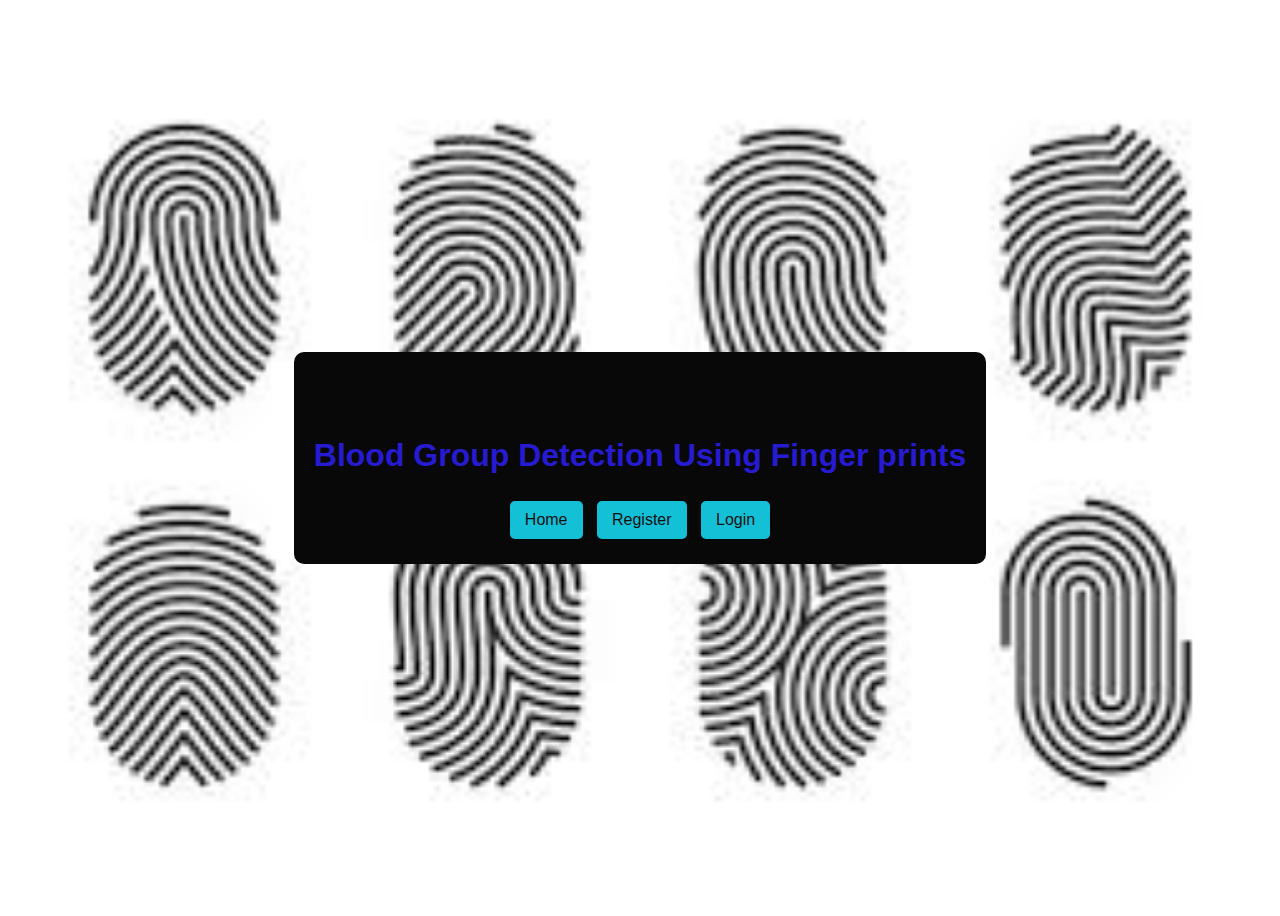
<file: blood group detection1/templates/index.html>
<html>
    <head>
        <title>Blood Group Detection</title>
        <link rel="stylesheet" href="../static/css/style.css">
    </head>
    <body>
        <div class="index-div">
            <h1>Blood Group Detection Using Finger prints</h1>
            <a href="../templates/Home.html">Home</a>
            <a href="../templates/Register.html">Register</a>
            <a href="../templates/Login.html">Login</a>
        </div>
    </body>
<html>
</file>
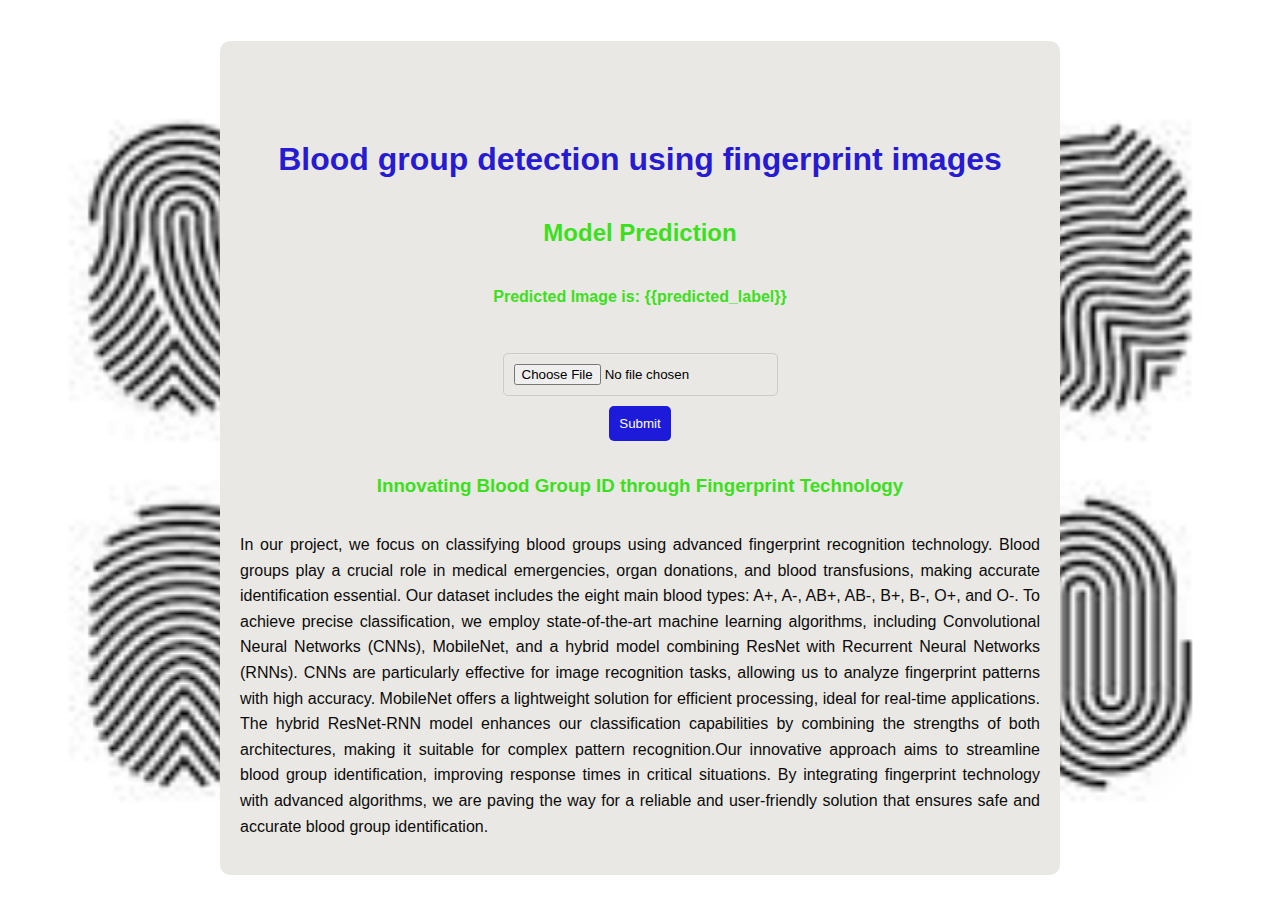
<file: blood group detection1/templates/Home.html>
<html>
    <head>
        <title>Blood Group</title>
        <link rel="stylesheet" href="../static/css/style.css">
    </head>
    <body>
        <div class="home-div">
            <h1>Blood group detection using fingerprint images</h1>           
            <h2>Model Prediction</h2>
            <h4>Predicted Image is: <strong> {{predicted_label}} </strong></h4>
            <form action="" method="post">
                <input type="file" name="image" accept="image/*" required>
                <button type="submit">Submit</button>
            </form>     
            <h3>Innovating Blood Group ID through Fingerprint Technology</h3>
            <p>In our project, we focus on classifying blood groups using advanced fingerprint recognition technology. Blood groups play a crucial role in medical emergencies, organ donations, and blood transfusions, making accurate identification essential. Our dataset includes the eight main blood types: A+, A-, AB+, AB-, B+, B-, O+, and O-. To achieve precise classification, we employ state-of-the-art machine learning algorithms, including Convolutional Neural Networks (CNNs), MobileNet, and a hybrid model combining ResNet with Recurrent Neural Networks (RNNs). CNNs are particularly effective for image recognition tasks, allowing us to analyze fingerprint patterns with high accuracy. MobileNet offers a lightweight solution for efficient processing, ideal for real-time applications. The hybrid ResNet-RNN model enhances our classification capabilities by combining the strengths of both architectures, making it suitable for complex pattern recognition.Our innovative approach aims to streamline blood group identification, improving response times in critical situations. By integrating fingerprint technology with advanced algorithms, we are paving the way for a reliable and user-friendly solution that ensures safe and accurate blood group identification.</p>
        </div>
    </body>
</html>
</file>
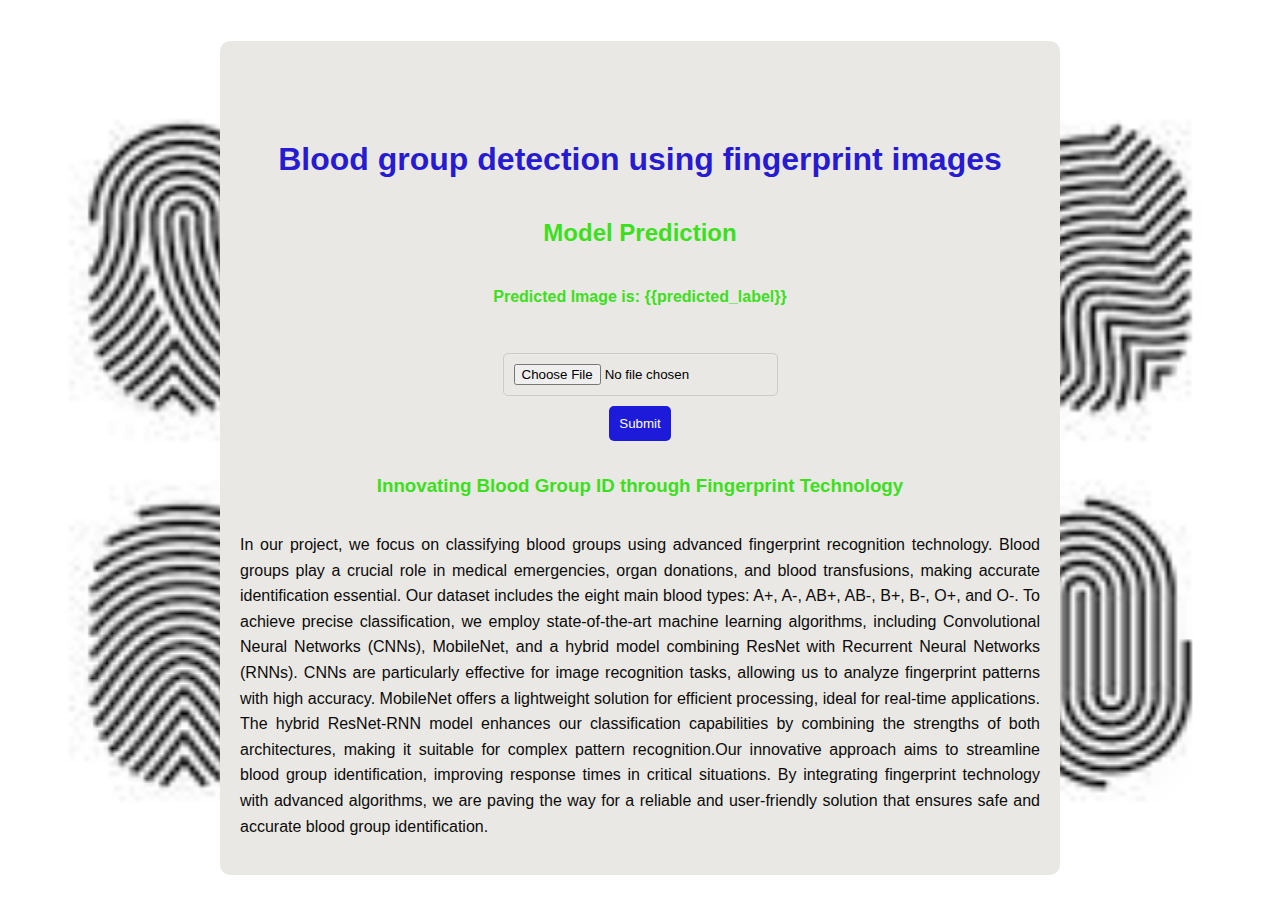
<file: blood group detection1/templates/home.html>
<html>
    <head>
        <title>Blood Group</title>
        <link rel="stylesheet" href="../static/css/style.css">
    </head>
    <body>
        <div class="home-div">
            <h1>Blood group detection using fingerprint images</h1>           
            <h2>Model Prediction</h2>
            <h4>Predicted Image is: <strong> {{predicted_label}} </strong></h4>
            <form action="../templates/Home.html" method="post">
                <input type="file" name="image" accept="image/*" required>
                <button type="submit">Submit</button>
            </form>     
            <h3>Innovating Blood Group ID through Fingerprint Technology</h3>
            <p>In our project, we focus on classifying blood groups using advanced fingerprint recognition technology. Blood groups play a crucial role in medical emergencies, organ donations, and blood transfusions, making accurate identification essential. Our dataset includes the eight main blood types: A+, A-, AB+, AB-, B+, B-, O+, and O-. To achieve precise classification, we employ state-of-the-art machine learning algorithms, including Convolutional Neural Networks (CNNs), MobileNet, and a hybrid model combining ResNet with Recurrent Neural Networks (RNNs). CNNs are particularly effective for image recognition tasks, allowing us to analyze fingerprint patterns with high accuracy. MobileNet offers a lightweight solution for efficient processing, ideal for real-time applications. The hybrid ResNet-RNN model enhances our classification capabilities by combining the strengths of both architectures, making it suitable for complex pattern recognition.Our innovative approach aims to streamline blood group identification, improving response times in critical situations. By integrating fingerprint technology with advanced algorithms, we are paving the way for a reliable and user-friendly solution that ensures safe and accurate blood group identification.</p>
        </div>
    </body>
</html>
</file>
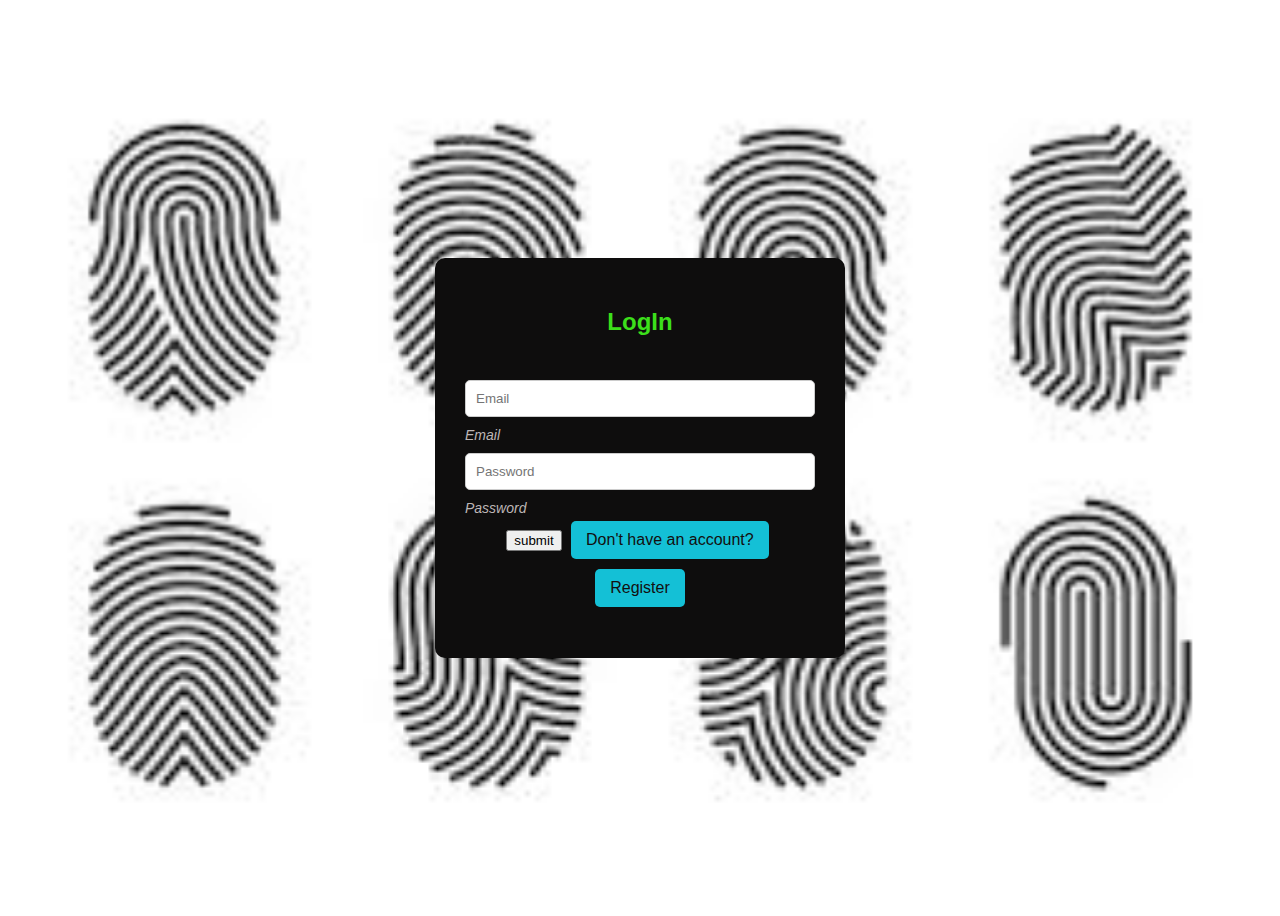
<file: blood group detection1/templates/login.html>
<html> 
    <head> 
        <title>Login Page</title> 
        <link rel="stylesheet" href="../static/css/style.css"> 
    </head> 
    <body> 
        <div class="login-div"> 
            <h2>LogIn</h2> 
            <div class="form-div"> 
                <form action="../templates/Login.html" method="post">
                    <input type="email" name="email" required placeholder="Email"> <i>Email</i> 
                    <input type="password" name="password" required placeholder="Password"> <i>Password</i> 
                    <input type="submit" value="submit"> 
                    <a href="../templates/Register.html">Don't have an account?</a> 
                    <a href="../templates/Register.html">Register</a> 
                </form>
            </div> 
        </div> 
  </body>
</html>
</file>
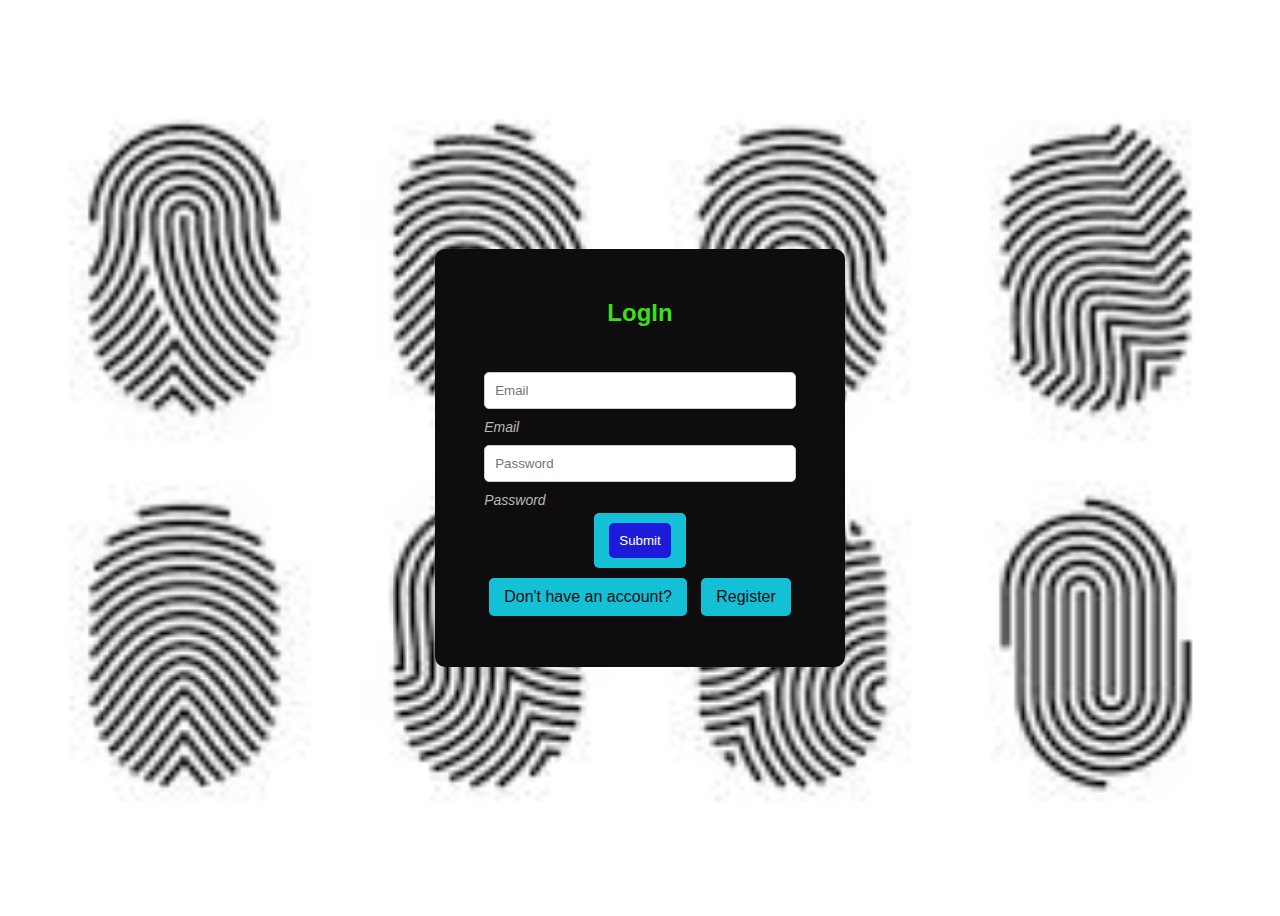
<file: blood group detection1/templates/Login.html>
<html> 
    <head> 
        <title>Login Page</title> 
        <link rel="stylesheet" href="../static/css/style.css"> 
    </head> 
    <body> 
        <div class="login-div"> 
            <h2>LogIn</h2> 
            <div class="form-div"> 
                <form action="" method="post">
                    <input type="email" name="email" required placeholder="Email"> <i>Email</i> 
                    <input type="password" name="password" required placeholder="Password"> <i>Password</i> 
                    <a href="../templates/login2.html">
                        <button type="button">Submit</button>
                    </a>
                    <br>
                    <a href="../templates/Register.html">Don't have an account?</a> 
                    <a href="../templates/Register.html">Register</a> 
                </form>
            </div> 
        </div> 
  </body>
</html>
</file>
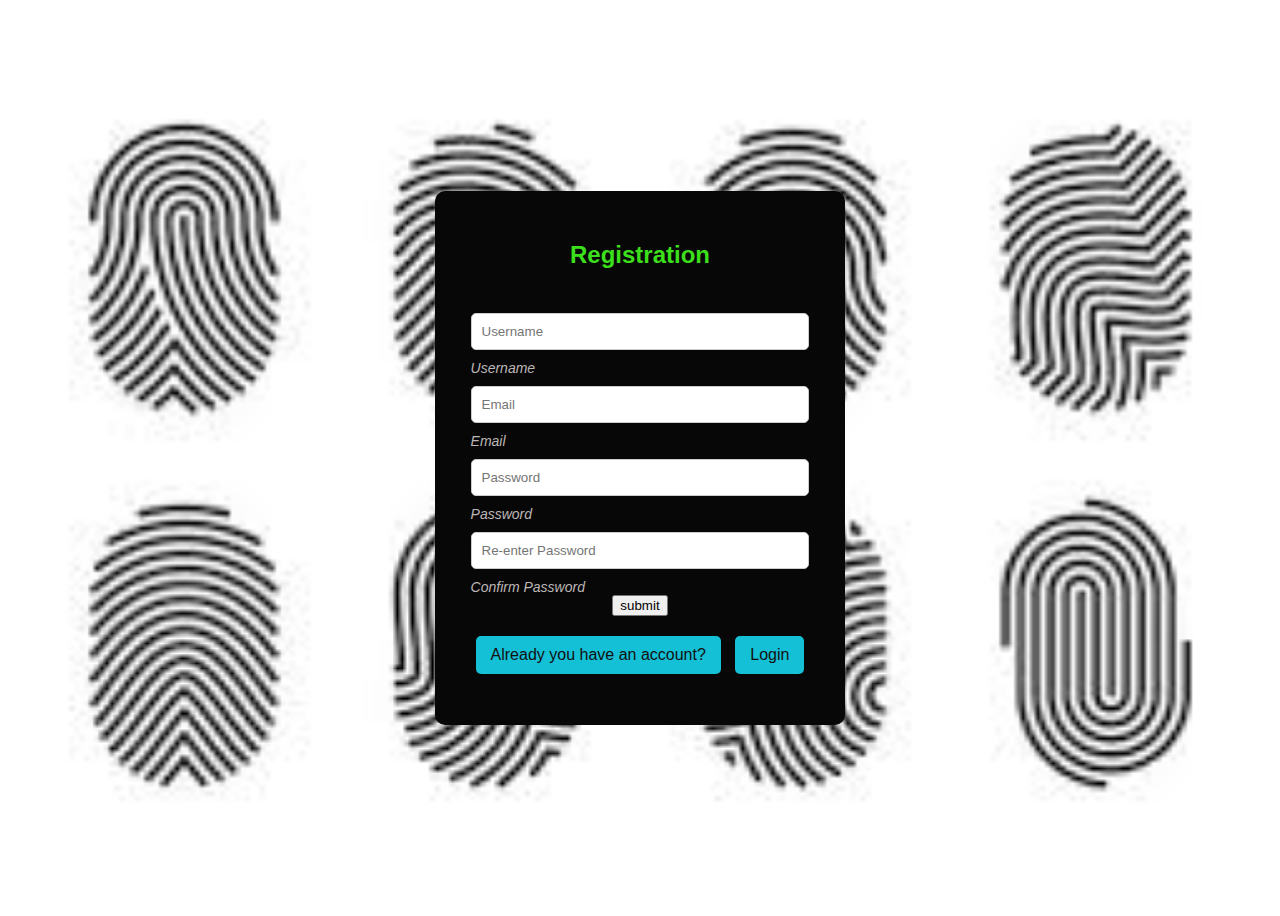
<file: blood group detection1/templates/register.html>
<html> 
    <head> 
        <meta charset="UTF-8"> 
        <title>Register page</title> 
        <link rel="stylesheet" href="../static/css/style.css">
    </head> 

    <body> 
        <div class="register-div">
            <h2>Registration</h2> 
            <div class="form-div"> 
                <form action="" method="post">
                    <input type="text" name="name" required placeholder="Username"> <i> Username</i> 
                    <input type="email" name="email" required placeholder="Email"> <i>Email</i> 
                    <input type="password" name="password" required placeholder="Password"> <i>Password</i> 
                    <input type="password" name="c_password" required placeholder="Re-enter Password"> <i>Confirm Password</i> 
                    <input type="submit" value="submit"> 
                <div class="links"> 
                  <a href="../templates/Login.html">Already you have an account?</a> 
                  <a href="../templates/Login.html">Login</a> 
                </div>
                </form>
            </div>
        </div>
    </body>
</html>
</file>
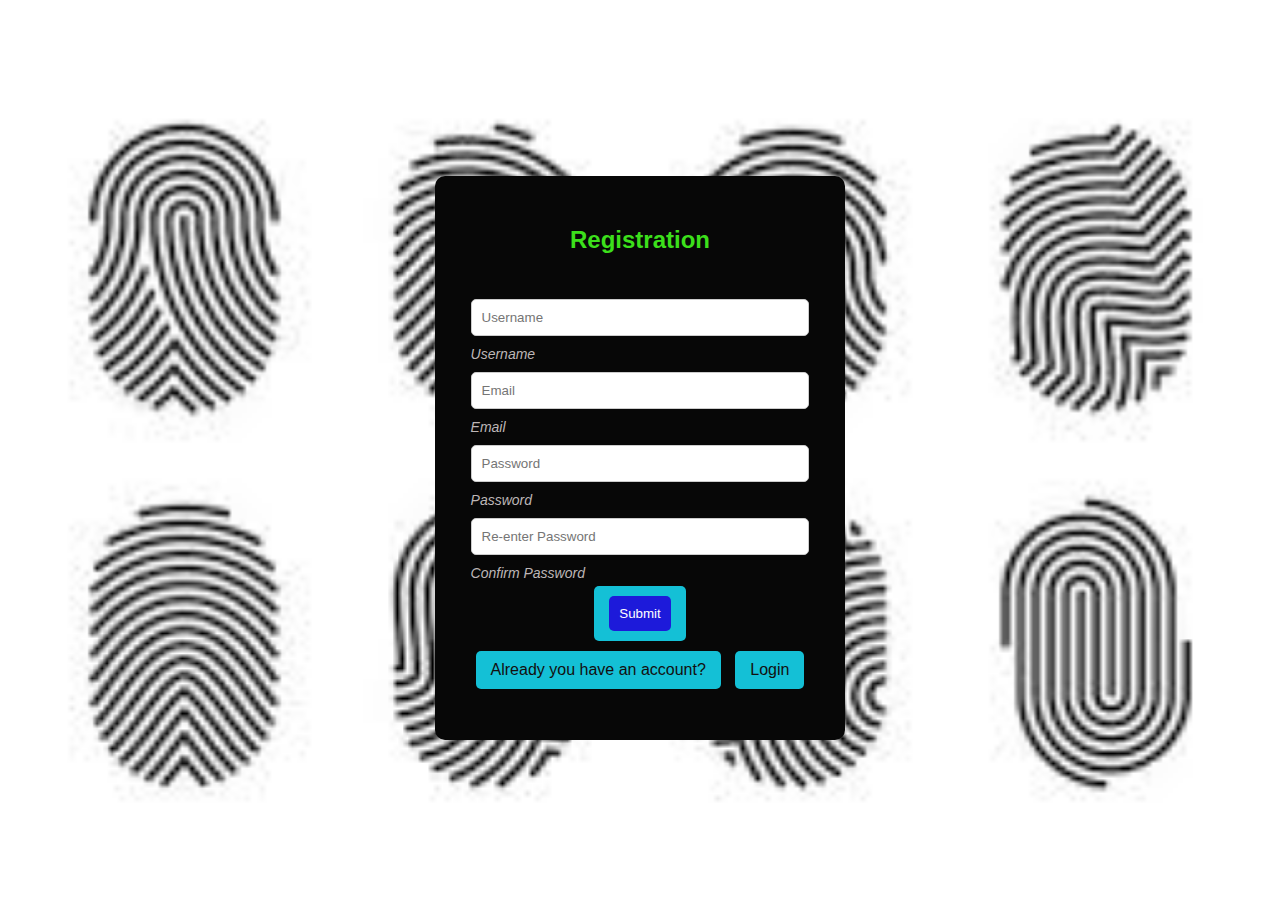
<file: blood group detection1/templates/Register.html>
<html> 
    <head> 
        <meta charset="UTF-8"> 
        <title>Register page</title> 
        <link rel="stylesheet" href="../static/css/style.css">
    </head> 

    <body> 
        <div class="register-div">
            <h2>Registration</h2> 
            <div class="form-div"> 
                <form action="" method="post">
                    <input type="text" name="name" required placeholder="Username"> <i> Username</i> 
                    <input type="email" name="email" required placeholder="Email"> <i>Email</i> 
                    <input type="password" name="password" required placeholder="Password"> <i>Password</i> 
                    <input type="password" name="c_password" required placeholder="Re-enter Password"> <i>Confirm Password</i> 
                    <a href="../templates/register2.html">
                        <button type="button">Submit</button>
                    </a>
                <div class="links-div"> 
                  <a href="../templates/Login.html">Already you have an account?</a> 
                  <a href="../templates/Login.html">Login</a> 
                </div>
                </form>
            </div>
        </div>
    </body>
</html>
</file>
<file: blood group detection1/static/css/style.css>
body {
    background-image: url('../images/finger print.jpeg');
    background-size: cover;
    background-position: center;
    background-repeat: no-repeat;
    font-family: Arial, sans-serif;
    display: flex;
    justify-content: center;
    align-items: center;
    height: 100vh;
}
.index-div {
    background: #080808;
    padding: 20px;
    border-radius: 10px;
    text-align: center;
}
a {
    display: inline-block;
    text-decoration: none;
    background: #14c0d6;
    color: #130f0f;
    padding: 10px 15px;
    border-radius: 5px;
    margin: 5px;
}
a:hover {
    background: #21dd1a;
}
.login-div {
    background: #0e0d0d;
    padding: 30px;
    border-radius: 10px;
    text-align: center;
    width: 350px;
}
.register-div {
    background: #070707;
    padding: 30px;
    border-radius: 10px;
    text-align: center;
    width: 350px;
}
.form-div {
    display: flex;
    flex-direction: column;
    align-items: center;
}
input[type="text"],
input[type="email"],
input[type="password"] {
    width: 100%;
    padding: 10px;
    margin: 10px 0;
    border: 1px solid #ccc;
    border-radius: 5px;
}
i {
    display: block;
    text-align: left;
    width: 100%;
    color: #bdb6b6;
    font-size: 14px;
}
.links {
    margin-top: 15px;
}
.links a:hover {
    text-decoration: underline;
}
.home-div{
    display: flex;
    flex-direction: column;
}
.home-div {
    background: rgb(233, 232, 228);
    padding: 20px;
    border-radius: 10px;
    max-width: 800px;
    text-align: center;
}
h1 {
    color: #271bd1;
    margin-top: 10%;
}
h2, h3, h4 {
    color: #3cdf1b;
}
form {
    margin-top: 15px;
}
input[type="file"] {
    display: block;
    margin: 10px auto;
    padding: 10px;
    border: 1px solid #ccc;
    border-radius: 5px;
}
button {
    background: #1d1ada;
    color: white;
    padding: 10px;
    border: none;
    border-radius: 5px;
    cursor: pointer;
    transition: 0.3s;
}

button:hover {
    background: #4ce70f;
}
p {
    text-align: justify;
    line-height: 1.6;
    color: #0c0b0b;
}
</file>
